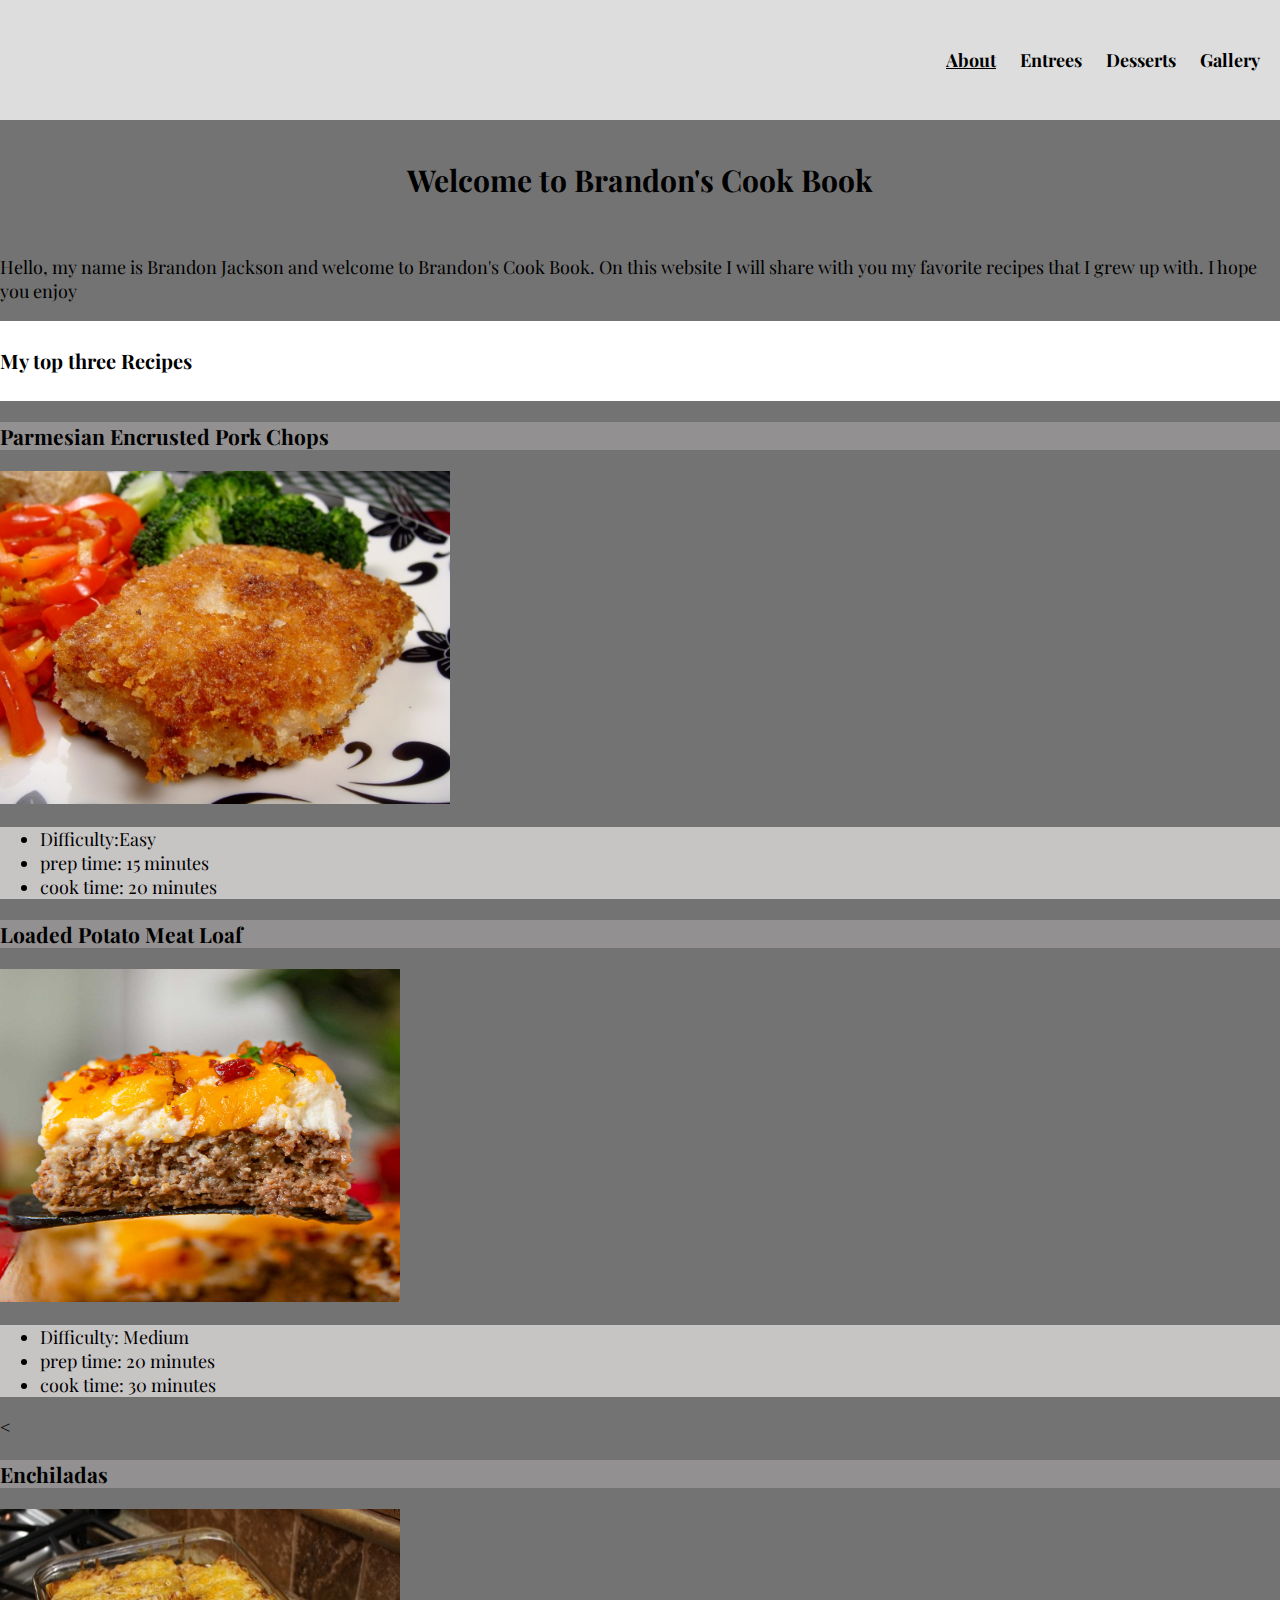
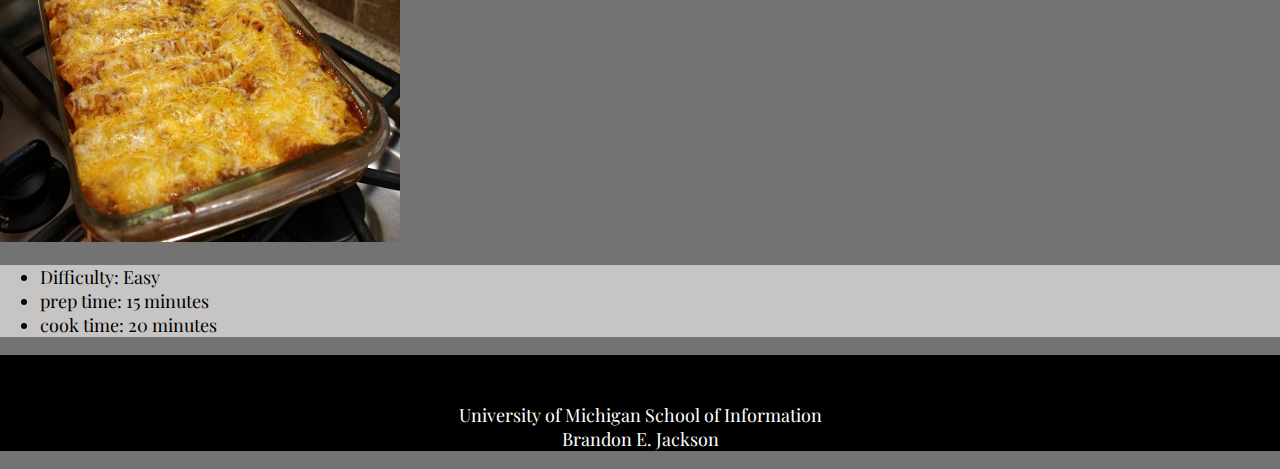
<file: index.html>
<!DOCTYPE html>
<html lang="en">
<head>
    <meta charset="utf-8">
    <meta name="viewport" content="width=device-width, initial-scale=1.0">
    <link rel="stylesheet" type="text/css" href="style.css">
    <link href="https://fonts.googleapis.com/css2?family=Playfair+Display:wght@700&display=swap" rel="stylesheet">
    
    <title>Brandon's Cook Book</title>
</head>
<body class="index">
    <header>
    <nav>
        <ul class= "nav">
        <li><a class="current" href="index.html">About</a></li>
        <li><a href="RecipeList.html">Entrees</a></li>
        <li><a href="Desserts.html">Desserts</a></li>
        <li><a href= "Gallery.html"> Gallery</a> </li>
        </ul>
    </nav>
</header>
    <h1>Welcome to Brandon's Cook Book</h1>
    <p>Hello, my name is Brandon Jackson and welcome to Brandon's Cook Book. On this website I will share with you my 
    favorite recipes that I grew up with. I hope you enjoy</p>

    <h2 id = "Favorites">My top three Recipes</h2>
    <div class="Favorites">
        <div class="card">
        <h3>Parmesian Encrusted Pork Chops</h3>
        <img src="img/img_porkchop.JPG.jpg" alt="porkchop" width="450" height="333">
        <ul class="deets">
            <li>Difficulty:Easy</li>
            <li>prep time: 15 minutes</li>
            <li>cook time: 20 minutes</li>
        </ul>
        
        </div>
        <div class="card card_big">
        <h3>Loaded Potato Meat Loaf</h3>
        <img src="img/img_meatloaf.JPG.jpg" alt="meatloaf" width="400" height="333">
        <ul class="deets">
            <li>Difficulty: Medium</li>
            <li>prep time: 20 minutes</li>
            <li>cook time: 30 minutes</li>
        </ul>
        </div>
        <div class="card">
        <<h3>Enchiladas</h3></header>
        <img src="img/img_enchelada.JPG.jpg" alt="enchelada" width="400" height="333">
        <ul class="deets">
            <li>Difficulty: Easy</li>
            <li>prep time: 15 minutes</li>
            <li>cook time: 20 minutes</li>
        </ul>

        </div>
    </div>


</main>

    <footer>
<p>University of Michigan School of Information <br/>
    Brandon E. Jackson</p>
    </footer>
</body>
</html>
</file>
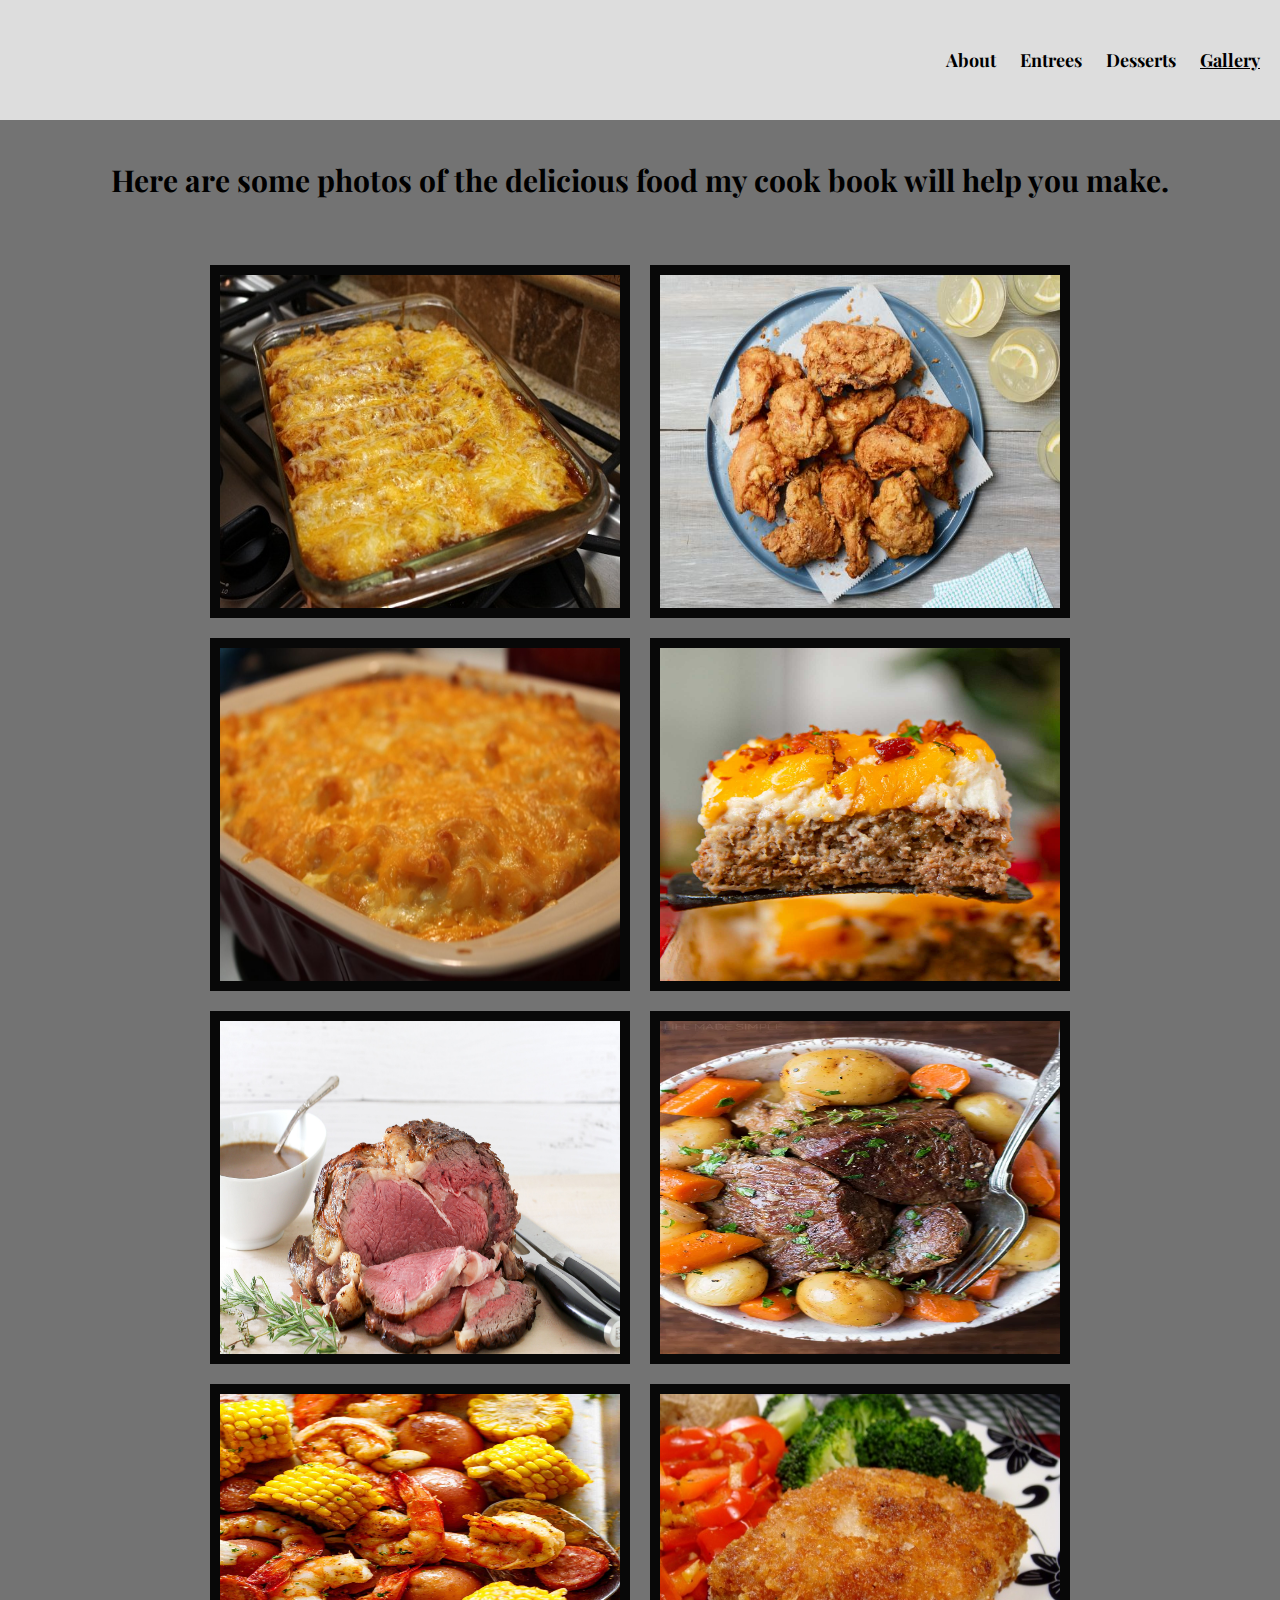
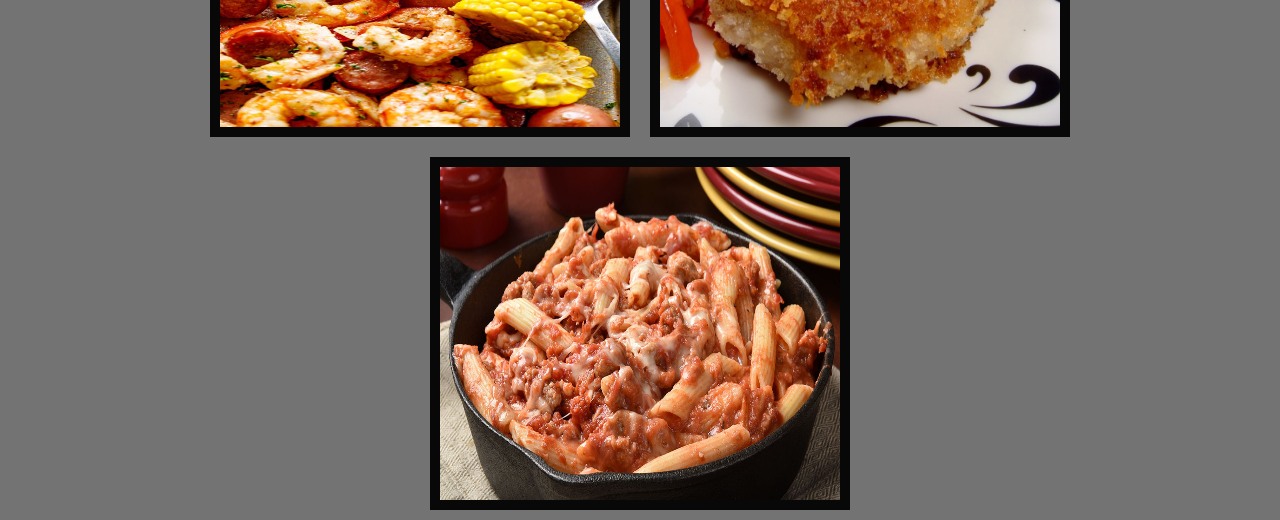
<file: Gallery.html>
<!DOCTYPE html>
<html lang="en">
<head>
    <meta charset="utf-8">
    <meta name="viewport" content="width=device-width, initial-scale=1.0">
    <link rel="stylesheet" type="text/css" href="style.css">
    <link href="https://fonts.googleapis.com/css2?family=Playfair+Display:wght@700&display=swap" rel="stylesheet">
    <title>Brandon's Cook Book</title>
</head>
<body>
    <header>
    <nav>
        <ul class= "nav">
        <li><a href="index.html">About</a></li>
        <li><a href="RecipeList.html">Entrees</a></li>
        <li><a href="Desserts.html">Desserts</a></li>
        <li><a class="current" href= "Gallery.html"> Gallery</a> </li>
        </ul>
    </nav>
</header>
<h1>Here are some photos of the delicious food my cook book will help you make.</h1>
<div class="gallery">
    <img src="img/img_enchelada.JPG.jpg"alt="enchelada"width="400" height="333"  >
    <img src="img/img_friedchicken.JPG.jpg" alt="friedchicken" width="400" height="333" >
    <img src="img/img_macchesse.JPG.jpg" alt="macandcheese" width="400" height="333" >
    <img src= "img/img_meatloaf.JPG.jpg" alt="meatloaf" width="400" height="333"  >
    <img src= "img/img_primerib.JPG.jpg" alt= "primerib" width="500" height="333">
    <img src="img/img_potroast.JPG.webp" alt= "potroast" width="400" height="333"  >
    <img src= "img/img_shrimpboil.JPG.jpg" alt="shrimpboil"width="400" height="333" >
    <img src= "img/img_porkchop.JPG.jpg" alt="porkchop" width="400" height="333" >
    <img src= "img/img.mastacholi.JPG.jpg" alt="mastacholi" width="400" height="333">
    
    </div>
</div>
<style>


</style>

    </body>
    </html>
</body>
</html>
</file>
<file: style.css>
html{
    scroll-behavior: smooth;
}

body{
font-family: 'playfair Display', serif;
background-color: #737373;
font-size: 18px;
margin: 0;
padding: 0;
}

h1{
font-size: 30px;
line-height: 1;
padding: 40px 0;
text-align: center;
}

h2{
background-color: white;
font-size: 20px;
line-height: 4;
}

h3{
text-decoration-color: white;
}

nav li{
display:inline;
padding-right:20px;

}



nav a{
color: black;
font-weight: bold;
text-decoration: none; 
}



nav a:hover{
text-decoration: underline;
}

.skip a{
background: white;
left: 0;
padding: 6px;
-webkit-transition: top 1s ease-out;
transition: top 1s ease-out;
z-index: 1;

/*Your code here*/
position: absolute;
top: -40px;
}

/*Your Code Here*/
/*Write selector/rule property to position the skip class element*/
.skip a:focus{
top: 0px;
}
/*Your Code Here*/
/*Write selector/rule property to style all elements when in focus*/
*:focus{
border: solid 2px;
}

nav{
background-color: #ddd;
padding: 25px 0; 
text-align: left;
grid-column: 1 / -1;
grid-row: 1 / span 1;
}

.nav .current{
text-decoration: underline;
}
.gallery{
    min-height: 500px;
    display: flex;
    flex-wrap: wrap;
    align-items: flex-start;
    justify-content: center;
    }
    
.gallery > img{
    border: 10px #080808 solid;
    margin: 10px;
    width: 400px;
    
}
.gallery > img :hover .overplay{
opacity: 1;
}

footer{
background-color: black;
color: white;
padding-top: 30px;
text-align: center;
}

.Favorites h3{
    background-color: rgb(146, 144, 144);
}
.deets{
    background-color: rgb(199, 196, 196);
}

.container{
/*Your Code Here*/
display: grid;
grid-template-columns:1fr 5fr 1fr;
grid-template-rows: auto auto auto auto auto;
grid-row-gap: 0px;
}

header{
  background-attachment: fixed; /* Parallax effect */     
  background-position: center;  /* Parallax effect */
  background-repeat: no-repeat; /* Parallax effect */
  background-size: cover;       /* Parallax effect */
    color: white;
  height: 105px;                /* Parallax effect */




grid-column: 1 / -1;  /*Can you explain what this does?*/
grid-row: 1 / auto;   /*Can you rewrite it?*/
}

header p{
color: white;
font-size: 24px;
padding: 0 100px;
text-align: center;
}

.Entrees {
    display: grid;
    grid-column-gap: 50px;
    grid-template-columns: auto auto auto;
    background-color: #000000;
    padding: 10px;
}
    
.grid-item {
    background-color: rgba(255, 255, 255, 0.8);
    border: 1px solid rgba(0, 0, 0, 0.8);
    padding: 20px;
    font-size: 30px;
    text-align: center;
}
.grid-Dessert {
    display: grid;
    grid-template-columns: auto auto auto;
    background-color:#000000;
    padding: 10px;
}
.Dessert-item {
    background-color: rgba(255, 255, 255, 0.8);
    border: 1px solid rgba(0, 0, 0, 0.8);
    padding: 20px;
    font-size: 30px;
    text-align: center;
}



.text-block{
background-color: rgba(255, 255, 255, .8);
border: 10px solid black;
padding: 30px;
/*Your code here:*/
align-self: center;

}


@media all and (min-width: 800px){
nav{
    padding: 30px 0px;
    /*Your code here:*/
    text-align: right;
}

.container{
    /*Your code here:*/
    display: grid;
    grid-template-columns: 50px auto 500px auto 50px;
    grid-template-rows: 400px 400px 400px 400px 400px;
} 

.about, .clients, .method-image, .contact-image{
    /*Your code here:*/
    grid-column: 3 / span 2;

}

.about-image, .clients-image, .method, .contact{
    /*Your code here:*/
    grid-column: 2 / span 2;
}
}

/*You do not need to modify any code below this line.
It is included for accessibility to turn off animations
and movement for people who have modified their 
preferences to reduce motion.*/

@media screen and (prefers-reduced-motion: reduce){
html{
      scroll-behavior: auto; /* Removes scroll animation */
}

.skip a{
    -webkit-transition: none; /* sets to default setting */
    transition: none;        /* sets to default setting */
}

/*Turn off parallax*/
header{
    background-attachment: initial;
}
}
</file>
